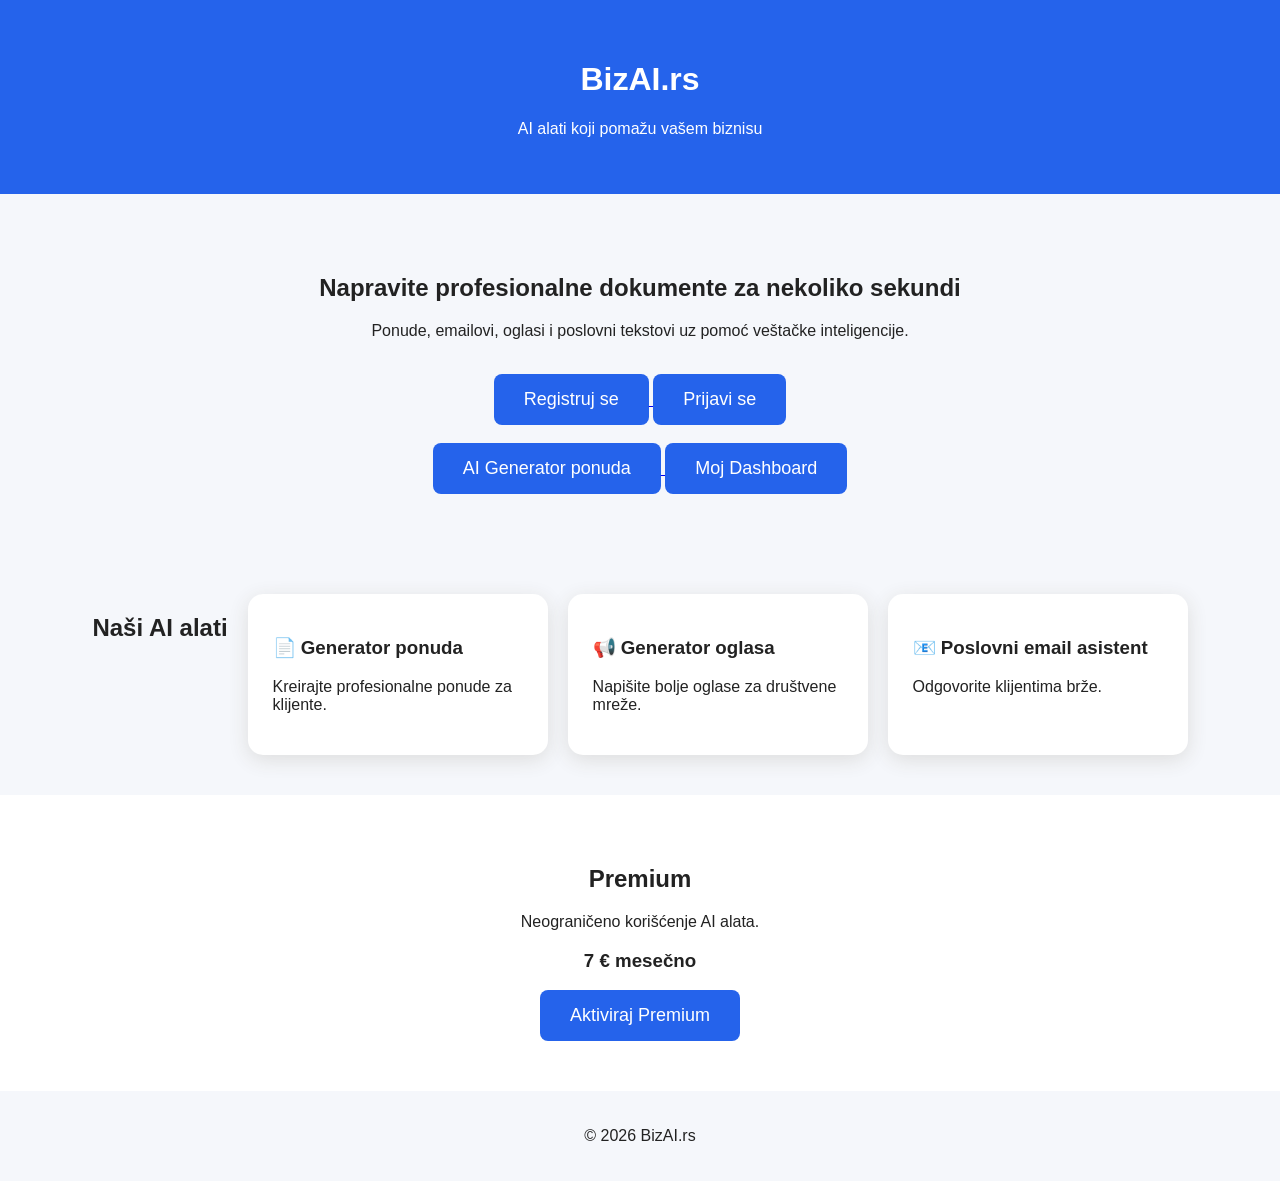
<file: index.html>
<!DOCTYPE html>
<html lang="sr">
<head>
<meta charset="UTF-8">
<meta name="viewport" content="width=device-width, initial-scale=1.0">

<title>BizAI.rs - AI alati za biznis</title>

<link rel="stylesheet" href="style.css">

</head>

<body>

<header>

<h1>BizAI.rs</h1>

<p>AI alati koji pomažu vašem biznisu</p>

</header>


<section class="hero">

<h2>Napravite profesionalne dokumente za nekoliko sekundi</h2>

<p>
Ponude, emailovi, oglasi i poslovni tekstovi uz pomoć veštačke inteligencije.
</p>

<br>

<a href="register.html">
<button>Registruj se</button>
</a>

<a href="login.html">
<button>Prijavi se</button>
</a>

<br><br>

<a href="ponuda.html">
<button>AI Generator ponuda</button>
</a>

<a href="dashboard.html">
<button>Moj Dashboard</button>
</a>

</section>


<section class="tools">

<h2>Naši AI alati</h2>

<div class="card">
<h3>📄 Generator ponuda</h3>
<p>Kreirajte profesionalne ponude za klijente.</p>
</div>

<div class="card">
<h3>📢 Generator oglasa</h3>
<p>Napišite bolje oglase za društvene mreže.</p>
</div>

<div class="card">
<h3>📧 Poslovni email asistent</h3>
<p>Odgovorite klijentima brže.</p>
</div>

</section>


<section class="premium">

<h2>Premium</h2>

<p>
Neograničeno korišćenje AI alata.
</p>

<h3>7 € mesečno</h3>

<button>Aktiviraj Premium</button>

</section>


<footer>

<p>© 2026 BizAI.rs</p>

</footer>

</body>
</html>
</file>
<file: style.css>
body {

font-family: Arial, sans-serif;
margin:0;
background:#f5f7fb;
color:#222;

}


header {

background:#2563eb;
color:white;
padding:40px;
text-align:center;

}


.hero {

padding:60px;
text-align:center;

}


button {

background:#2563eb;
color:white;
border:none;
padding:15px 30px;
border-radius:8px;
font-size:18px;
cursor:pointer;

}


.tools {

padding:40px;
display:flex;
gap:20px;
justify-content:center;
flex-wrap:wrap;

}


.card {

background:white;
padding:25px;
width:250px;
border-radius:15px;
box-shadow:0 5px 20px #ddd;

}


.premium {

text-align:center;
padding:50px;
background:white;

}


footer {

text-align:center;
padding:20px;

}
</file>
